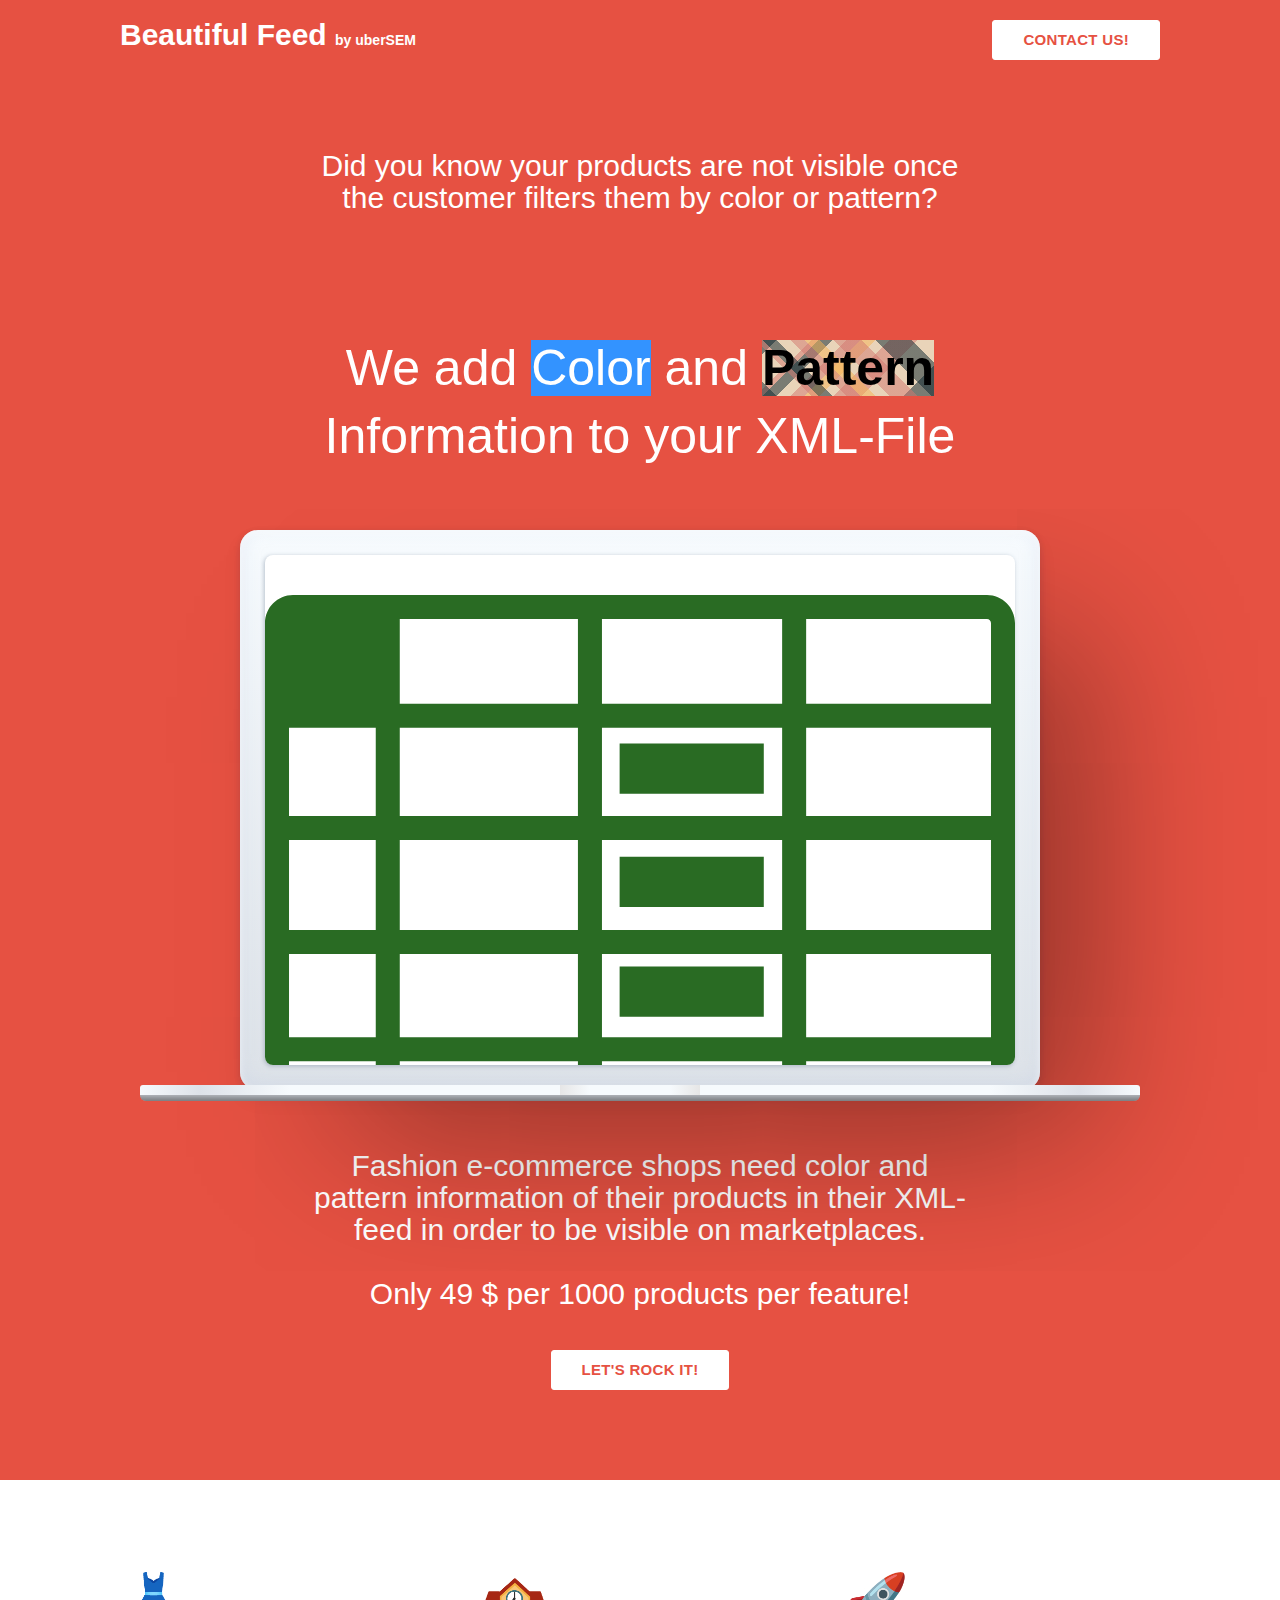
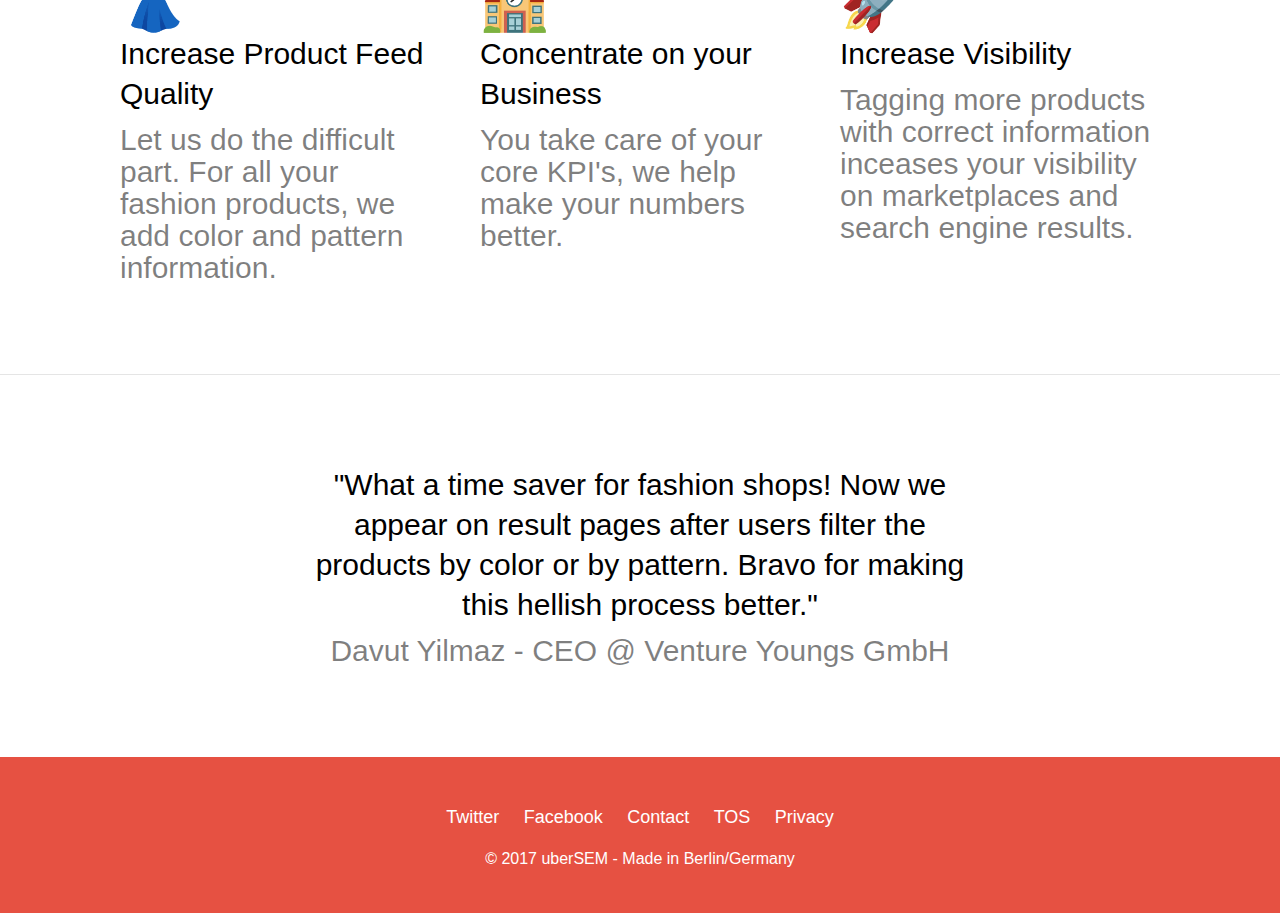
<file: index.html>
<html>
  <head>
    <title>    
We add color and pattern information to your XML/CSV files
    </title>
    <meta charSet="utf-8">
    <meta name="viewport" content="width=device-width,initial-scale=1">
    <link rel="stylesheet" type="text/css" href="css/main.css">
    <link rel="stylesheet" type="text/css" href="css/devices.css">
  </head>
  <body>
    <header class="header">
      <div class="container-lrg">
        <div class="col-12 spread">
          <div>
            <a class="logo">
              Beautiful Feed <span style="font-size:14px">by uberSEM</span>
            </a>
          </div>
          <div>
            
            <div class="logo">
            <a class="ctas-button" href="mailto:info@ubersem.com">
              Contact us!
            </a>
          </div>
           
          </div>
        </div>
      </div>
      <br>
      <br>
      <br>
       <br>
      <br>

      
      <div class="container-sml ">
        <div class="col-12 text-center">
          <h2 class="paragraph">
            Did you know your products are not visible once the customer filters them by color or pattern? </h2>
           
            
           <h1 class="heading text-center">           
 
            We add <span style="background-color: #3393FF">Color</span> and <span style = "font-weight:bold;color:black;background-color: hsl(34, 53%, 82%);
background-image: repeating-linear-gradient(45deg, transparent 5px, hsla(197, 62%, 11%, 0.5) 5px, hsla(197, 62%, 11%, 0.5) 10px,                  
  hsla(5, 53%, 63%, 0) 10px, hsla(5, 53%, 63%, 0) 35px, hsla(5, 53%, 63%, 0.5) 35px, hsla(5, 53%, 63%, 0.5) 40px,
  hsla(197, 62%, 11%, 0.5) 40px, hsla(197, 62%, 11%, 0.5) 50px, hsla(197, 62%, 11%, 0) 50px, hsla(197, 62%, 11%, 0) 60px,                
  hsla(5, 53%, 63%, 0.5) 60px, hsla(5, 53%, 63%, 0.5) 70px, hsla(35, 91%, 65%, 0.5) 70px, hsla(35, 91%, 65%, 0.5) 80px,
  hsla(35, 91%, 65%, 0) 80px, hsla(35, 91%, 65%, 0) 90px, hsla(5, 53%, 63%, 0.5) 90px, hsla(5, 53%, 63%, 0.5) 110px,
  hsla(5, 53%, 63%, 0) 110px, hsla(5, 53%, 63%, 0) 120px, hsla(197, 62%, 11%, 0.5) 120px, hsla(197, 62%, 11%, 0.5) 140px       
  ),
repeating-linear-gradient(135deg, transparent 5px, hsla(197, 62%, 11%, 0.5) 5px, hsla(197, 62%, 11%, 0.5) 10px, 
  hsla(5, 53%, 63%, 0) 10px, hsla(5, 53%, 63%, 0) 35px, hsla(5, 53%, 63%, 0.5) 35px, hsla(5, 53%, 63%, 0.5) 40px,
  hsla(197, 62%, 11%, 0.5) 40px, hsla(197, 62%, 11%, 0.5) 50px, hsla(197, 62%, 11%, 0) 50px, hsla(197, 62%, 11%, 0) 60px,                
  hsla(5, 53%, 63%, 0.5) 60px, hsla(5, 53%, 63%, 0.5) 70px, hsla(35, 91%, 65%, 0.5) 70px, hsla(35, 91%, 65%, 0.5) 80px,
  hsla(35, 91%, 65%, 0) 80px, hsla(35, 91%, 65%, 0) 90px, hsla(5, 53%, 63%, 0.5) 90px, hsla(5, 53%, 63%, 0.5) 110px,
  hsla(5, 53%, 63%, 0) 110px, hsla(5, 53%, 63%, 0) 140px, hsla(197, 62%, 11%, 0.5) 140px, hsla(197, 62%, 11%, 0.5) 160px       
);"> Pattern</span> Information to your XML-File
          </h1>
        </div>
      </div>
      <div class="container-lrg">
        <div class="centerdevices col-12">
          <div class="computerwrapper">
            <div class="computer">
              <div class="mask">
                <img class="mask-img" src="img/webapp.svg">
              </div>
            </div>
          </div>
        </div>
      </div>
      <div class="container-sml">
        <div class="col-12 text-center">
          <h2 class="paragraph">
            Fashion e-commerce shops need color and pattern information of their products in their XML-feed in order to be visible on marketplaces.<div><br></div><div>Only 49 $ per 1000 products per feature!</div>
          </h2>
          <div class="ctas">
            <a class="ctas-button" href="mailto:info@ubersem.com">
              Let's rock it!
            </a>
          </div>
          
        </div>
      </div>
    </header>
    <div class="feature3">
      <div class="container-lrg flex">
        <div class="col-4">
          <b class="emoji">
            👗
          </b>
          <h3 class="subheading">
            Increase Product Feed Quality
          </h3>
          <p class="paragraph">
            Let us do the difficult part. For all your fashion products, we add color and pattern information.
          </p>
        </div>
        <div class="col-4">
          <b class="emoji">
            🏫
          </b>
          <h3 class="subheading">
            Concentrate on your Business
          </h3>
          <p class="paragraph">
            You take care of your core KPI's, we help make your numbers better.
          </p>
        </div>
        <div class="col-4">
          <b class="emoji">
            🚀
          </b>
          <h3 class="subheading">
            Increase Visibility
          </h3>
          <p class="paragraph">
            Tagging more products with correct information inceases your visibility on marketplaces and search engine results.
          </p>
        </div>
      </div>
    </div>
    <div class="socialproof">
      <div class="container-sml">
        <div class="flex text-center">
          <div class="col-12">
            <h4 class="subheading">
              "What a time saver for fashion shops! Now we appear on result pages after users filter the products by color or by pattern. Bravo for making this hellish process better."
            </h4>
            <p class="paragraph">
              Davut Yilmaz - CEO @ Venture Youngs GmbH
            </p>
          </div>
        </div>
      </div>
      
    </div>
    <div class="footer">
      <div class="container-sml">
        <div class="col-12 text-center">
          <div>
            <a class="nav-link">
              Twitter
            </a>
            <a class="nav-link">
              Facebook
            </a>
            <a class="nav-link">
              Contact
            </a>
            <a class="nav-link">
              TOS
            </a>
            <a class="nav-link">
              Privacy
            </a>
          </div>
          <br>
          <div>
            <span>
              © 2017 uberSEM - Made in Berlin/Germany
            </span>
          </div>
        </div>
      </div>
    </div>
  </body>
</html>
</file>
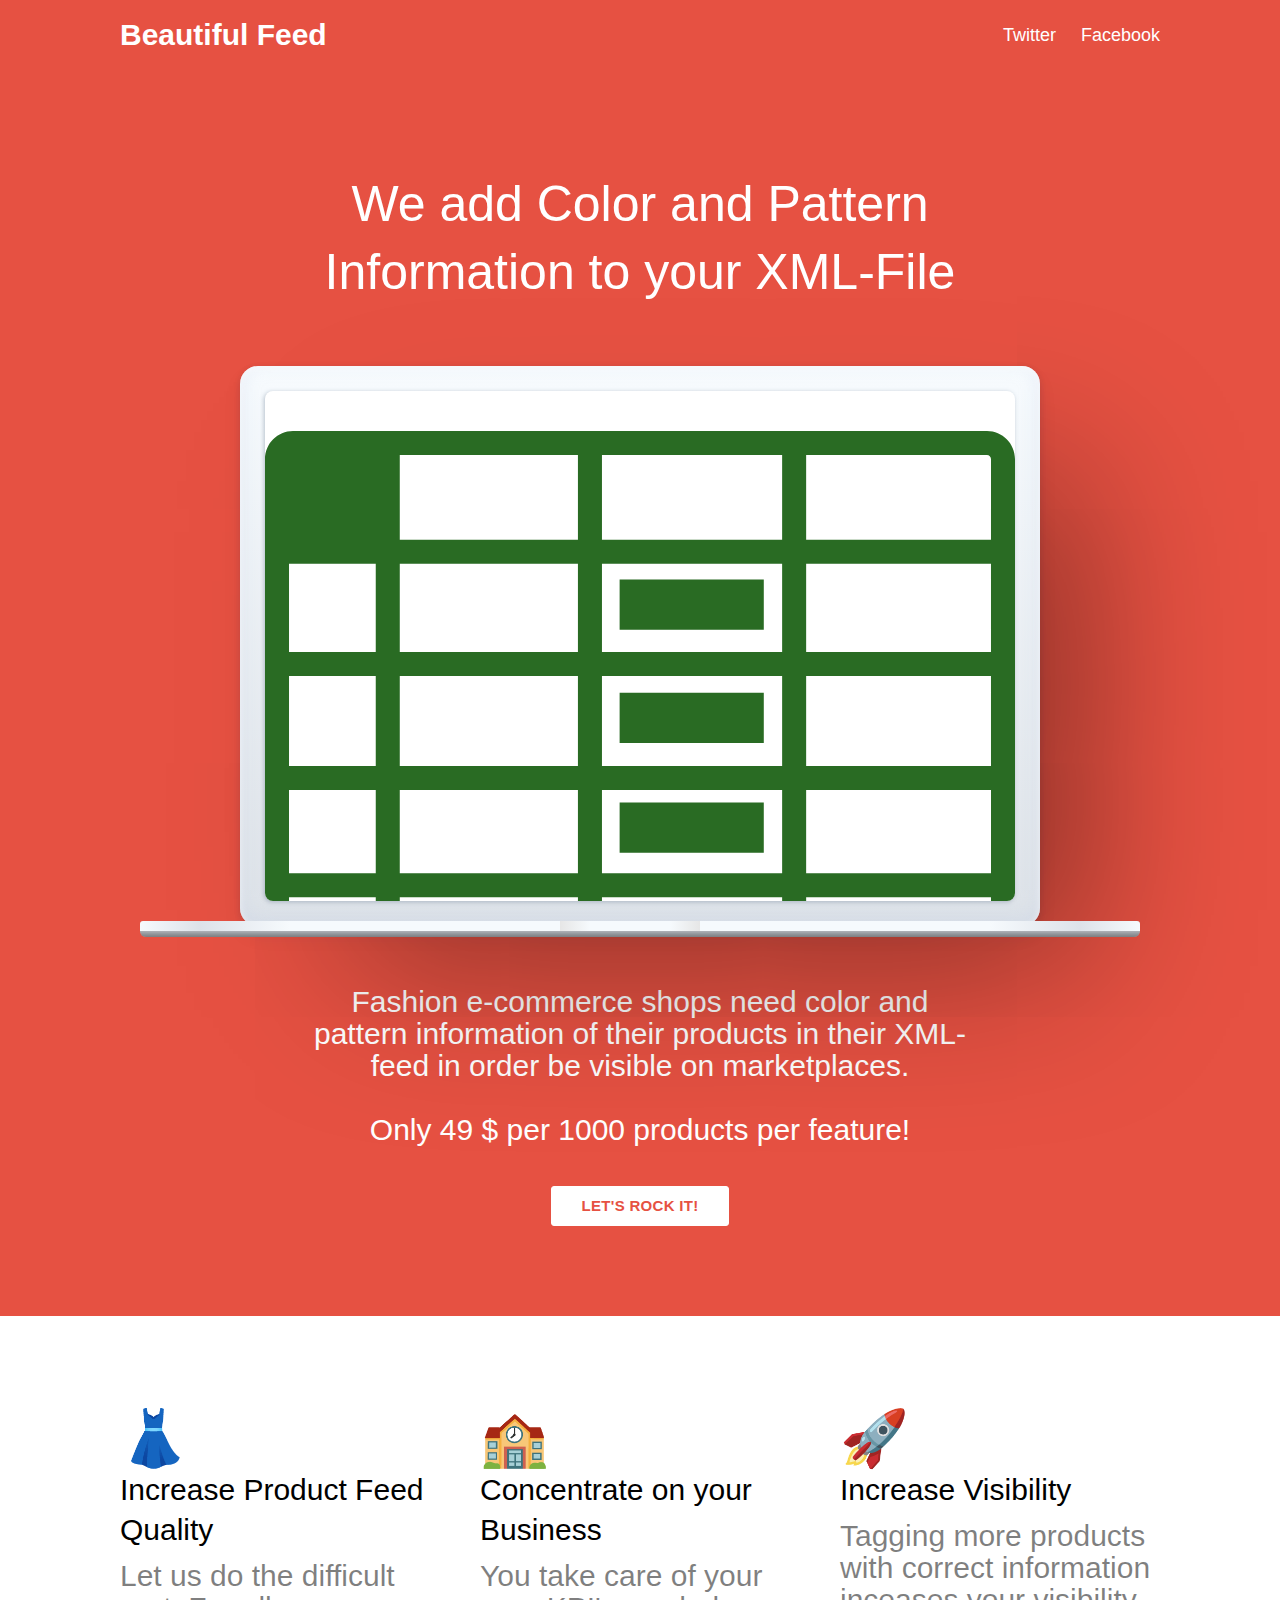
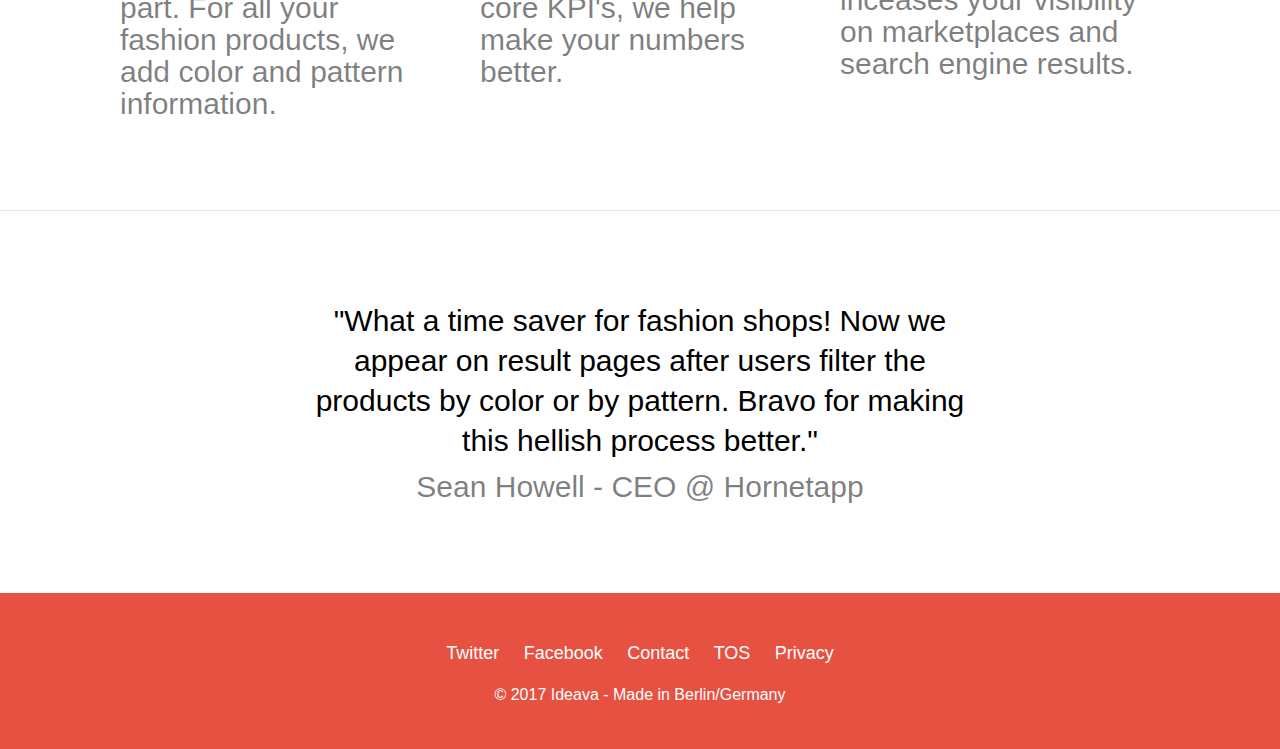
<file: contact.html>
<html>
  <head>
    <title>
Do you know your products get lost if customer filters by pattern or color?      
We add color and pattern information to your XML/CSV files
    </title>
    <meta charSet="utf-8">
    <meta name="viewport" content="width=device-width,initial-scale=1">
    <link rel="stylesheet" type="text/css" href="css/main.css">
    <link rel="stylesheet" type="text/css" href="css/devices.css">
  </head>
  <body>
    <header class="header">
      <div class="container-lrg">
        <div class="col-12 spread">
          <div>
            <a class="logo">
              Beautiful Feed
            </a>
          </div>
          <div>
            <a class="nav-link" href="#">
              Twitter
            </a>
            <a class="nav-link" href="#">
              Facebook
            </a>
          </div>
        </div>
      </div>
      <div class="container-sml ">
        <div class="col-12">
          <h1 class="heading text-center">
            We add Color and Pattern Information to your XML-File
          </h1>
        </div>
      </div>
      <div class="container-lrg">
        <div class="centerdevices col-12">
          <div class="computerwrapper">
            <div class="computer">
              <div class="mask">
                <img class="mask-img" src="img/webapp.svg">
              </div>
            </div>
          </div>
        </div>
      </div>
      <div class="container-sml">
        <div class="col-12 text-center">
          <h2 class="paragraph">
            Fashion e-commerce shops need color and pattern information of their products in their XML-feed in order be visible on marketplaces.<div><br></div><div>Only 49 $ per 1000 products per feature!</div>
          </h2>
          <div class="ctas">
            <a class="ctas-button" href="">
              Let's rock it!
            </a>
          </div>
        </div>
      </div>
    </header>
    <div class="feature3">
      <div class="container-lrg flex">
        <div class="col-4">
          <b class="emoji">
            👗
          </b>
          <h3 class="subheading">
            Increase Product Feed Quality
          </h3>
          <p class="paragraph">
            Let us do the difficult part. For all your fashion products, we add color and pattern information.
          </p>
        </div>
        <div class="col-4">
          <b class="emoji">
            🏫
          </b>
          <h3 class="subheading">
            Concentrate on your Business
          </h3>
          <p class="paragraph">
            You take care of your core KPI's, we help make your numbers better.
          </p>
        </div>
        <div class="col-4">
          <b class="emoji">
            🚀
          </b>
          <h3 class="subheading">
            Increase Visibility
          </h3>
          <p class="paragraph">
            Tagging more products with correct information inceases your visibility on marketplaces and search engine results.
          </p>
        </div>
      </div>
    </div>
    <div class="socialproof">
      <div class="container-sml">
        <div class="flex text-center">
          <div class="col-12">
            <h4 class="subheading">
              "What a time saver for fashion shops! Now we appear on result pages after users filter the products by color or by pattern. Bravo for making this hellish process better."
            </h4>
            <p class="paragraph">
              Sean Howell - CEO @ Hornetapp
            </p>
          </div>
        </div>
      </div>
      
    </div>
    <div class="footer">
      <div class="container-sml">
        <div class="col-12 text-center">
          <div>
            <a class="nav-link">
              Twitter
            </a>
            <a class="nav-link">
              Facebook
            </a>
            <a class="nav-link">
              Contact
            </a>
            <a class="nav-link">
              TOS
            </a>
            <a class="nav-link">
              Privacy
            </a>
          </div>
          <br>
          <div>
            <span>
              © 2017 Ideava - Made in Berlin/Germany
            </span>
          </div>
        </div>
      </div>
    </div>
  </body>
</html>
</file>
<file: css/main.css>
/*neutral*/
* {
	font-family: 'Raleway', sans-serif;
}.footer,
.header {
	background: #e65142;
	color: white;
}
.ctas-button {
	color: #e65142;
}@import url('https://fonts.googleapis.com/css?family=Karla:400,700');
*,
*:before,
*:after {
  margin: 0;
  box-sizing: border-box;
}
body {
  -webkit-font-smoothing: antialiased;
}
/*text*/
.heading {
  font-weight: 100;
  font-size: 50px;
  line-height: 68px;
  margin-top:5px;	
}
@media (max-width: 900px) {
.heading {
    font-size: 32px;
    line-height: 40px;
  }
}
.subheading {
  font-size: 30px;
  line-height: 40px;
  font-weight: 500;
}
@media (max-width: 900px) {
  .subheading {
    font-size: 26px;
    line-height: 35px;
  }
}
.paragraph {
  font-size: 30px;
  line-height: 32px;
  font-weight: 100;
}
.heading + .paragraph {
  margin-top: 30px;
}
.subheading + .paragraph {
  margin-top: 10px;
}
p.paragraph {
  color: rgba(0,0,0,.5);
}
.logo {
  font-size: 30px;
  line-height: 30px;
  font-weight: 900;
}
@media (max-width: 420px) {
  .logo {
    font-size: 22px;
  }
}
.nav-link2,
.nav-link {
  text-decoration: none;
  font-size: 18px;
  line-height: 30px;
  color: inherit;
}
.nav-link:not(:first-of-type) {
  margin-left: 20px;
}
.text-center {
  text-align: center;
}
.text-right {
  text-align: right;
}
/*flexbox styles*/
.flex,
.spread,
.center,
.right,
.vertical,
.centervertical {
  display: flex;
}
.spread {
  justify-content: space-between;
}
.center {
  align-items: center;
  justify-content: center;
}
.centervertical {
  flex-direction: column;
  justify-content: center;
}
.right {
  justify-content: flex-end;
}
.vertical {
  flex-direction: column;
}
/*grid*/
.col-1,
.col-2,
.col-3,
.col-4,
.col-5,
.col-6,
.col-7,
.col-8,
.col-9,
.col-10,
.col-11,
.col-12 {
  padding: 0 20px;
}
.col-1 {width: 8.333333%;}
.col-2 {width: 16.666667%;}
.col-3 {width: 25%;}
.col-4 {width: 33.333333%;}
.col-5 {width: 41.666667%;}
.col-6 {width: 50%;}
.col-7 {width: 58.333333%;}
.col-8 {width: 66.666667%;}
.col-9 {width: 75%;}
.col-10 {width: 83.333333%;}
.col-11 {width: 91.666667%;}
.col-12 {width: 100%;}

/*containers*/
.container-lrg,
.container-sml {
  margin: auto;
  width: 100%;
}
.container-lrg {
  max-width: 1080px;
}
.container-sml {
  max-width: 700px;
}
.ctas {
  margin: 40px 0 0 0;
}
.centerdevices,
.sidedevices {
  position: relative;
}.header {
	padding: 20px 0 90px 0;
	overflow: hidden;
}
.header .heading {
	margin: 120px 0 0 0;
}
.header .centerdevices {
	margin: 60px 0 60px;
}
@media (max-width: 900px) {
	.header .heading {
		margin-top: 60px;
	}
}.ctas-button {
	display: inline-block;
	height: 40px;
	line-height: 38px;
	padding: 0 30px;
	background: #fff;
	border-radius: 3px;
	font-size: 15px;
	font-weight: 600;
	text-transform: uppercase;
	letter-spacing: .3px;
	border: 1px solid white;
	text-decoration: none;
}.socialproof {
	padding: 90px 0;
}
.socialproof img {
	max-height: 45px;
	max-width: 100%;
	margin-top: 45px;
}
.socialproof .logos {
	flex-wrap: wrap;
}
@media (max-width: 600px) {
	.socialproof .col-3 {
		width: 33.33%;
	}
}.ctas-button,
.ctas-button-2 {
	display: inline-block;
	height: 40px;
	line-height: 38px;
	padding: 0 30px;
	background: #fff;
	border-radius: 3px;
	font-size: 15px;
	font-weight: 600;
	text-transform: uppercase;
	letter-spacing: .3px;
	border: 1px solid white;
	text-decoration: none;
}
.ctas-button-2 {
	background: transparent;
	color: white;
	margin: 0 0 0 10px;
}
@media (max-width: 440px) {
	.ctas-button,
	.ctas-button-2 {
		display: block;
		width: 100%;
		text-align: center;
	}
	.ctas-button-2 {
		margin: 10px 0 0 0;
	}
}.footer {
	padding: 45px 0;
}
.footer .nav-link {
	display: inline-block;
	margin: 0 10px;
}.ctas-button,
.ctas-button-2 {
	display: inline-block;
	height: 40px;
	line-height: 38px;
	padding: 0 30px;
	background: #fff;
	border-radius: 3px;
	font-size: 15px;
	font-weight: 600;
	text-transform: uppercase;
	letter-spacing: .3px;
	border: 1px solid white;
	text-decoration: none;
}
.ctas-button-2 {
	background: transparent;
	color: white;
	margin: 0 0 0 10px;
}
@media (max-width: 440px) {
	.ctas-button,
	.ctas-button-2 {
		display: block;
		width: 100%;
		text-align: center;
	}
	.ctas-button-2 {
		margin: 10px 0 0 0;
	}
}.feature3 {
	padding: 90px 0;
	border-bottom: 1px solid rgba(0,0,0,.1);
}
.feature3 .emoji {
	font-size: 55px;
	color: black
}
@media (max-width: 750px) {
  .feature3 .emoji {
    font-size: 40px;
  }
  .feature3 .flex {
  	flex-wrap: wrap;
  }
  .feature3 .col-4:nth-of-type(1) {
  	width: 100%;
  	margin-bottom: 30px;
  }
  .feature3 .col-4:not(:nth-of-type(1)) {
  	width: 50%;
  }
}
@media (max-width: 500px) {
	.feature3 .col-4:nth-of-type(1) {
		margin-bottom: 0;
	}
  .feature3 .col-4:not(:nth-of-type(1)) {
  	width: 100%;
  	margin-top: 30px;
  }
}
</file>
<file: css/devices.css>
.centerdevices .computerwrapper .mask {
	height: 100%;
	width: 100%;
	overflow: hidden;
	border-radius: 8px;
	box-shadow: -1px 1px 4px rgba(107,124,147,.45);
	background: white;
}
.centerdevices .computerwrapper .mask-img {
	width: 100%;
	display: block;
}
.centerdevices .computerwrapper .computer {
	width: 800px;
	height: 560px;
	background: linear-gradient(to bottom, rgba(247,251,254,1) 0%,rgba(221,226,232,1) 100%);
	border-radius: 18px;
	position: relative;
	margin: auto;
	box-shadow: inset 0 2px 7px 1px rgba(255,255,255,.5),inset 0 -5px 20px rgba(187,200,225,.35),0 2px 6px rgba(40,39,66,.14),0 10px 20px rgba(40,39,66,.06), 76px 75px 169px -35px rgba(0,0,0,0.4);
	padding: 25px 25px;
}
.centerdevices .computerwrapper .computer:after,
.centerdevices .computerwrapper .computer:before {
	content: "";
	position: absolute;
	border-radius: 3px 3px 0 0;
	width: calc(100% + 200px);
	height: 10px;
	background: linear-gradient(to right, rgba(246,250,253,1) 0%,rgba(221,226,233,1) 6%,rgba(246,250,253,1) 15%,rgba(246,250,253,1) 42%,rgba(230, 230, 230, 1) 42%,rgba(246,250,253,1) 45%,rgba(246,250,253,1) 53%,rgba(230, 230, 230, 1) 56%,rgba(246,250,253,1) 56%, rgba(246,250,253,1) 85%,rgba(221,226,233,1) 94%,rgba(246,250,253,1) 100%);
	left: -100px;
	bottom: -5px;
}
.centerdevices .computerwrapper .computer:before {
	height: 6px;
	bottom: -11px;
	border-radius: 0 0 40px 40px;
	background: #dde2e9;
	box-shadow: inset 0px -25px 10px -20px rgba(0,0,0,.5);
}
@media screen and (max-width: 900px) {
.centerdevices .computerwrapper .computer {
		margin: auto;
		width: 100%;
		padding: 20px;
		height: calc((100vw - 80px) * .75);
	}
}.centerdevices .iphoneipad2 .mask {
	height: 100%;
	width: 100%;
	overflow: hidden;
	border-radius: 8px;
	box-shadow: -1px 1px 4px rgba(107,124,147,.45);
	background: white;
}
.centerdevices .iphoneipad2 .mask-img {
	width: 100%;
	display: block;
}
.centerdevices .iphoneipad2 .iphone,
.centerdevices .iphoneipad2 .ipad {
	border-radius: 40px;
	position: relative;
	background: linear-gradient(to bottom, rgba(247,251,254,1) 0%,rgba(221,226,232,1) 100%);
	box-shadow: inset 0 4px 7px 1px #fff,inset 0 -5px 20px rgba(187,200,225,.35),0 2px 6px rgba(40,39,66,.14),0 10px 20px rgba(40,39,66,.06), 0px 36px 79px -1px rgba(0,0,0,0.15);
	overflow: hidden;
}
.centerdevices .iphoneipad2 .iphone {
	border-radius: 30px;
  width: 280px;
  height: 560px;
  z-index: 2;
  padding: 60px 12px 70px;
	position: absolute;
	top: 0;
	left: 0;
	transform: rotate(-5deg);
}
.centerdevices .iphoneipad2 .iphone .mask {
	border-radius: 4px;
}
.centerdevices .iphoneipad2 .ipad {
	width: 830px;
	height: 560px;
	padding: 15px 85px;
	margin-left: auto;
	transform: rotate(5deg);
}

.centerdevices .iphoneipad2 .ipad:after,
.centerdevices .iphoneipad2 .iphone:after,
.centerdevices .iphoneipad2 .ipad:before {
	content: "";
	width: 44px;
	height: 44px;
	border-radius: 50%;
	background: rgba(0,0,0,.05);
	position: absolute;
	top: calc(50% - 22px);
	right: 23px;
}
.centerdevices .iphoneipad2 .ipad:after {
	left: 34px;
	width: 16px;
	height: 16px;
	top: calc(50% - 8px);
}
.centerdevices .iphoneipad2 .iphone:after {
  top: initial;
  bottom: 14px;
  left: calc(50% - 22px);
}
.centerdevices .iphoneipad2 .iphone:before {
  content: "";
  width: 58px;
  height: 10px;
  border-radius: 10px;
  background: rgba(0, 0, 0, 0.08);
  position: absolute;
  top: 28px;
  left: calc(50% - 29px);
}
@media screen and (max-width: 900px) {
	.centerdevices .iphoneipad2 {
		position: relative;
		white-space: nowrap;
		vertical-align: top;
		overflow: scroll;
		width: calc(100% + 40px);
		margin: 0 0 0 -20px;
		z-index: 99;
		-webkit-overflow-scrolling: touch;
	}
	.centerdevices .iphoneipad2 .iphone,
	.centerdevices .iphoneipad2 .ipad {
		transform: none;
		border: none;
		position: relative;
		box-shadow: inset 0 4px 7px 1px #fff,inset 0 -5px 20px rgba(187,200,225,.35),0 2px 6px rgba(40,39,66,.14),0 10px 20px rgba(40,39,66,.06);
		background: linear-gradient(to bottom, rgba(247,251,254,1) 0%,rgba(221,226,232,1) 100%);
		margin: 0 20px;
		display: inline-block;
	}
	.centerdevices .iphoneipad2 .iphone {
		height: 440px;
		width: 220px;
		padding: 50px 8px 60px;
		margin: 0 0 0 20px;
		border-radius: 30px;
	}
	.centerdevices .iphoneipad2 .iphone .mask {
		border-radius: 4px;
	}
	.centerdevices .iphoneipad2 .iphone:before {
		top: 24px;
		width: 50px;
		height: 7px;
		left: calc(50% - 25px);
	}
	.centerdevices .iphoneipad2 .iphone:after {
		width: 38px;
		height: 38px;
		left: calc(50% - 19px);
		bottom: 12px;
	}
	.centerdevices .iphoneipad2 .ipad {
		width: 740px;
		height: 440px;
	}
	.centerdevices .iphoneipad2 .ipad:before {
		left: 23px;
		right: inherit;
	}
	.centerdevices .iphoneipad2 .ipad:after {
		right: 36px;
    left: inherit;
	}
}
</file>
